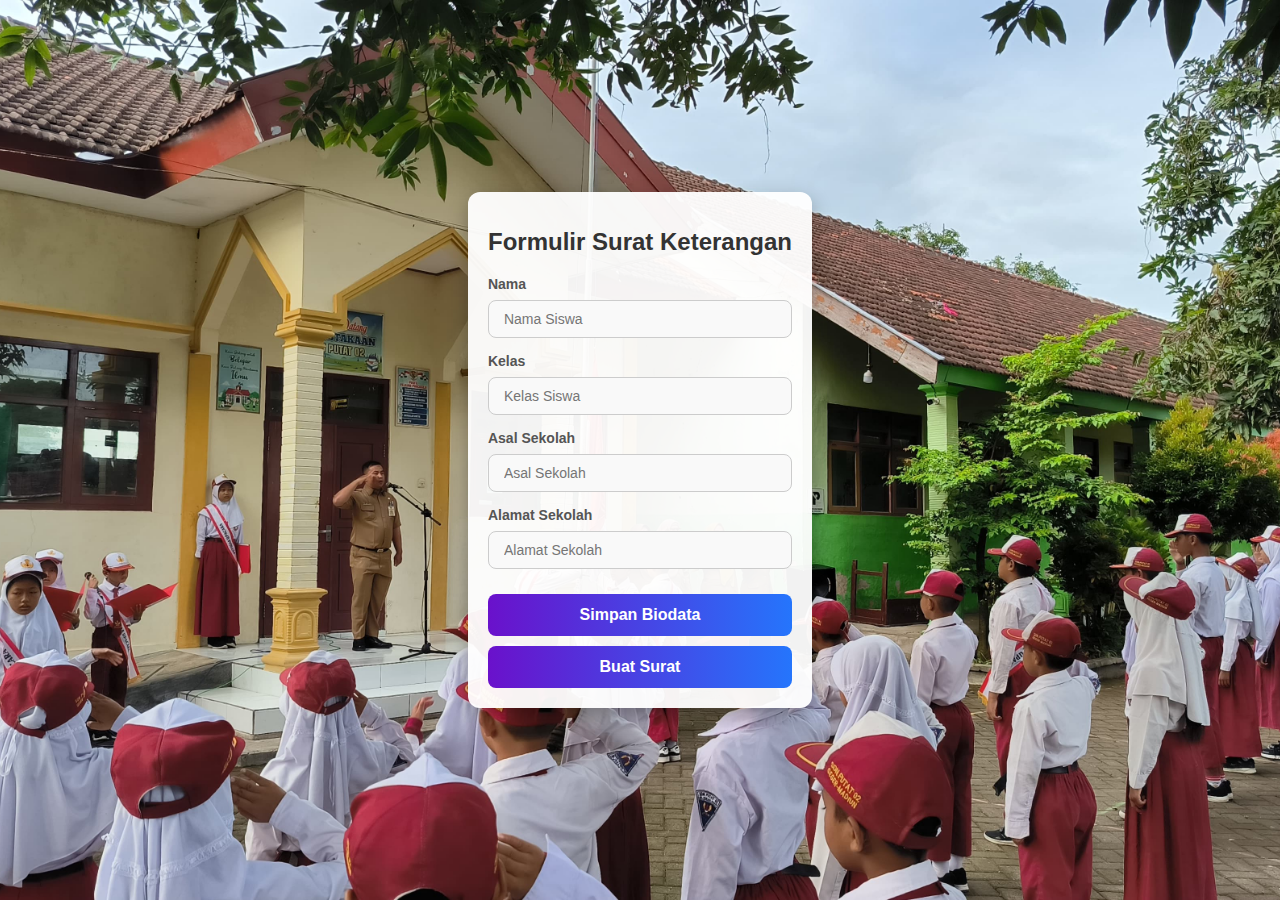
<file: index.html>
<!DOCTYPE html>
<html lang="id">
<head>
    <meta charset="UTF-8">
    <meta name="viewport" content="width=device-width, initial-scale=1.0">
    <title>Formulir Surat Keterangan</title>
    <link rel="stylesheet" href="index.css">
</head>
<body>
    <!-- Container untuk latar belakang -->
    <div class="background">
        <!-- Form untuk menambah/edit biodata siswa -->
        <div class="form-container">
            <h1>Formulir Surat Keterangan</h1>
             
            <form id="biodataForm">
                <div class="form-group">
                    <label for="nama">Nama</label>
                    <input type="text" name="nama" id="nama" placeholder="Nama Siswa" required>
                </div>
                <div class="form-group">
                    <label for="kelas">Kelas</label>
                    <input type="text" name="kelas" id="kelas" placeholder="Kelas Siswa" required>
                </div>
                <div class="form-group">
                    <label for="asal_sekolah">Asal Sekolah</label>
                    <input type="text" name="asal_sekolah" id="asal_sekolah" placeholder="Asal Sekolah" required>
                </div>
                <div class="form-group">
                    <label for="alamat_sekolah">Alamat Sekolah</label>
                    <input type="text" name="alamat_sekolah" id="alamat_sekolah" placeholder="Alamat Sekolah" required>
                </div>
                <button type="submit" id="saveButton" class="btn">Simpan Biodata</button>
                <button type="button" id="generate-surat" class="btn">Buat Surat</button>
            </form>
        </div>
    </div>

    <script src="script.js"></script>
</body>
</html>
</file>
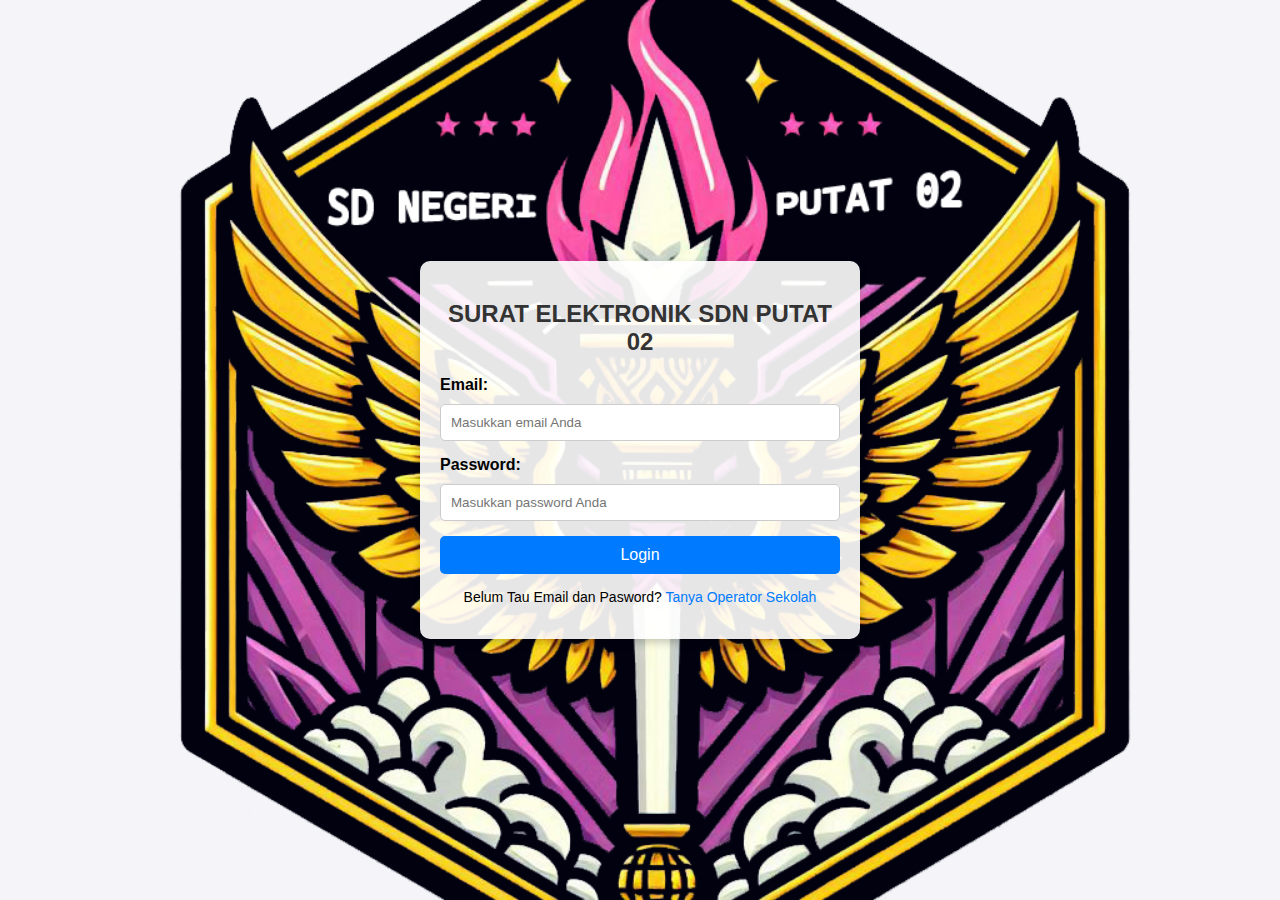
<file: aaa.html>
<!DOCTYPE html>
<html lang="id">
<head>
    <meta charset="UTF-8">
    <meta name="viewport" content="width=device-width, initial-scale=1.0">
    <title>SDN PUTAT 02</title>
    <link rel="stylesheet" href="login.css">
</head>
<body>
    <div class="login-container">
        <h2>SURAT ELEKTRONIK SDN PUTAT 02</h2>
        <form id="loginForm">
            <div class="form-group">
                <label for="email">Email:</label>
                <input type="email" id="email" name="email" placeholder="Masukkan email Anda" required>
            </div>
            <div class="form-group">
                <label for="password">Password:</label>
                <input type="password" id="password" name="password" placeholder="Masukkan password Anda" required>
            </div>
            <button type="submit">Login</button>
    
        </form>
        <p class="register-link">
            Belum Tau Email dan Pasword? <a href="#">Tanya Operator Sekolah</a>
        </p>
    </div>
        </div>
        <script src="id.js"></script>
    </body>
    </html>
</file>
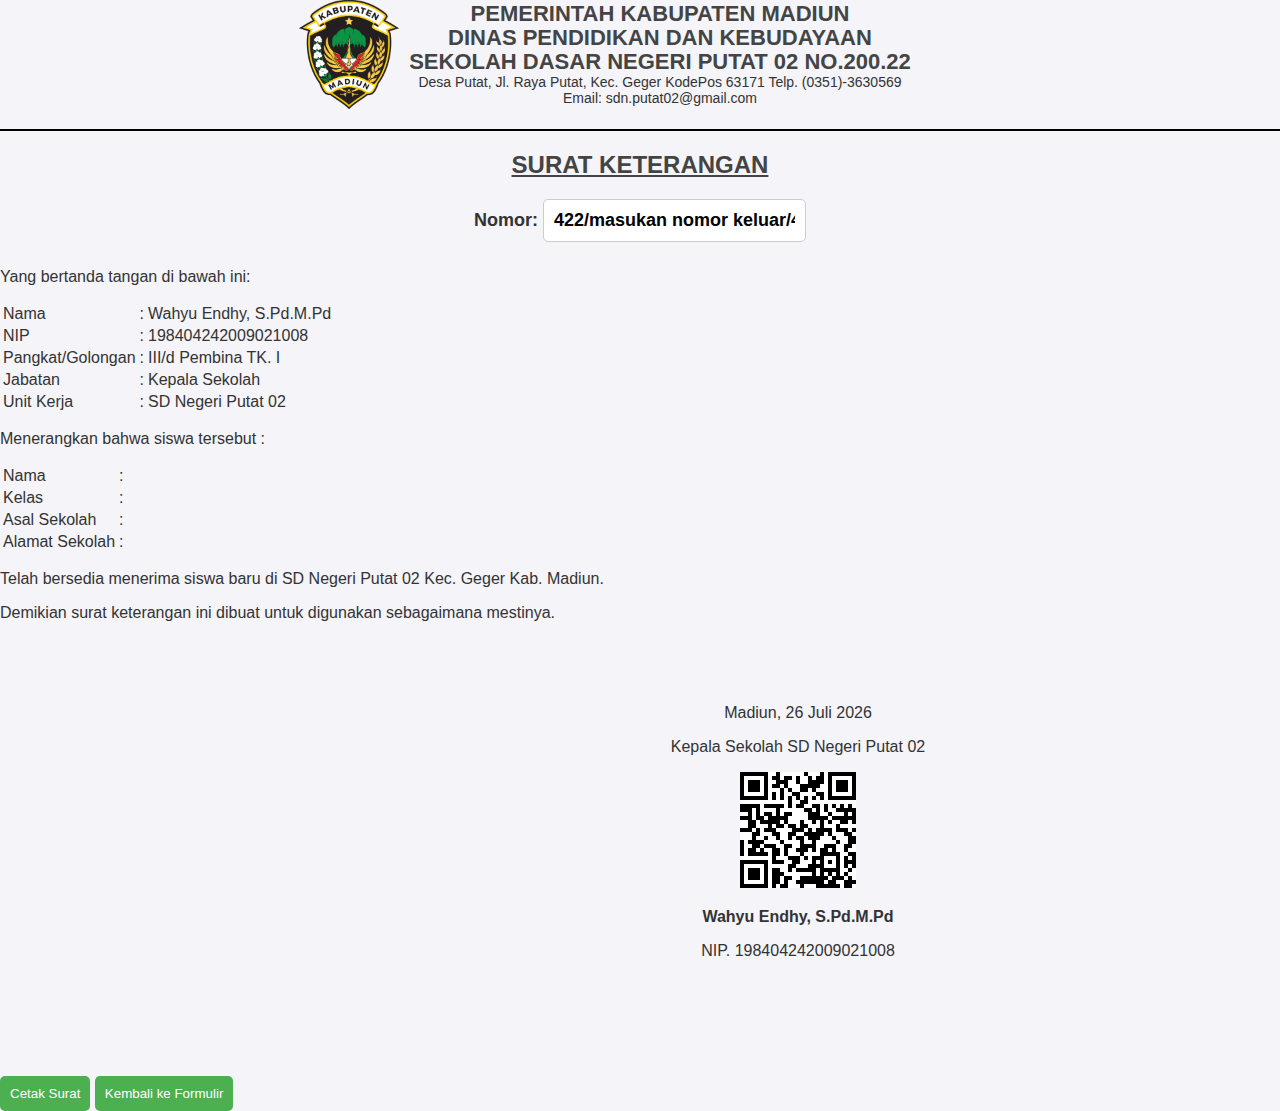
<file: surat.html>
<!DOCTYPE html>
<html lang="id">
<head>
    <meta charset="UTF-8">
    <meta name="viewport" content="width=device-width, initial-scale=1.0">
    <title>Surat Keterangan</title>
    <link rel="stylesheet" href="style.css">
</head>
<body>
    <div id="letter">
        <div class="kop-surat">
            <img src="assets/images/logokabmadiun.png" alt="Logo Kabupaten Madiun" class="logo">
            <div class="kop-info">
                <h2><strong>PEMERINTAH KABUPATEN MADIUN</strong></h2>
                <h2><strong>DINAS PENDIDIKAN DAN KEBUDAYAAN</strong></h2>
                <h2><strong>SEKOLAH DASAR NEGERI PUTAT 02 NO.200.22</strong></h2>
                <p>Desa Putat, Jl. Raya Putat, Kec. Geger KodePos 63171 Telp. (0351)-3630569</p>
                <p>Email: sdn.putat02@gmail.com</p>
            </div>
        </div>

        <hr>

        <div class="content">
            <h2 style="text-align: center;"><u>SURAT KETERANGAN</u></h2>
            <!-- Menambah nomor surat di bawah judul -->
        <div style="text-align: center; font-weight: bold; font-size: 18px;">
            <label for="nomor_surat">Nomor:</label>
            <input type="text" id="nomor_surat" value="422/masukan nomor keluar/402.107.200.22/2025" style="font-weight: bold; font-size: 18px;" />
        </div>

        <div class="content">
            <p>Yang bertanda tangan di bawah ini:</p>
            <table>
                <tr>
                    <td>Nama</td>
                    <td>:</td>
                    <td>Wahyu Endhy, S.Pd.M.Pd</td>
                </tr>
                <tr>
                    <td>NIP</td>
                    <td>:</td>
                    <td>198404242009021008</td>
                </tr>
                <tr>
                    <td>Pangkat/Golongan</td>
                    <td>:</td>
                    <td>III/d Pembina TK. I</td>
                </tr>
                <tr>
                    <td>Jabatan</td>
                    <td>:</td>
                    <td>Kepala Sekolah</td>
                </tr>
                <tr>
                    <td>Unit Kerja</td>
                    <td>:</td>
                    <td>SD Negeri Putat 02</td>
                </tr>
            </table>

            <p>Menerangkan bahwa siswa tersebut :</p>
            <table>
                <tr>
                    <td>Nama</td>
                    <td>:</td>
                    <td id="siswa-nama"></td>
                </tr>
                <tr>
                    <td>Kelas</td>
                    <td>:</td>
                    <td id="siswa-kelas"></td>
                </tr>
                <tr>
                    <td>Asal Sekolah</td>
                    <td>:</td>
                    <td id="siswa-asal-sekolah"></td>
                </tr>
                <tr>
                    <td>Alamat Sekolah</td>
                    <td>:</td>
                    <td id="siswa-alamat-sekolah"></td>
                </tr>
            </table>

            <p>Telah bersedia menerima siswa baru di SD Negeri Putat 02 Kec. Geger Kab. Madiun.</p>
            <p>Demikian surat keterangan ini dibuat untuk digunakan sebagaimana mestinya.</p>
        </div>
         <!-- Bagian Tanda Tangan -->
         <div class="signature">
            <p>Madiun, <span id="currentDate">......................</span></p>
            <p>Kepala Sekolah SD Negeri Putat 02</p>
            <img src="assets/images/TTdWahyu.gif" alt="Tanda Tangan" class="signature-img">
            <p><strong>Wahyu Endhy, S.Pd.M.Pd</strong></p>
            <p>NIP. 198404242009021008</p>
        </div>

        <!-- Stempel Elektronik -->
        <div class="stempel">
            <h2>APPROVED</h2>
        </div>

        <!-- Tempat untuk menampilkan tanggal cetak -->
        <div class="tanggal-cetak" id="tanggal-cetak"></div>
    </div>
    <div id="menu" class="menu">
        <button id="printBtn">Cetak Surat</button>
        <a href="index.html"><button>Kembali ke Formulir</button></a>
    </div>
</div>

    <script>
        // Menampilkan data yang disimpan di localStorage
        document.getElementById('siswa-nama').innerText = localStorage.getItem('nama');
        document.getElementById('siswa-kelas').innerText = localStorage.getItem('kelas');
        document.getElementById('siswa-asal-sekolah').innerText = localStorage.getItem('asalSekolah');
        document.getElementById('siswa-alamat-sekolah').innerText = localStorage.getItem('alamatSekolah');
    </script>
</body>
</html>

<script src="surat.js"></script>
</file>
<file: index.css>
/* Global styles */
body {
    margin: 0;
    padding: 0;
    font-family: 'Arial', sans-serif;
    display: flex;
    justify-content: center;
    align-items: center;
    min-height: 100vh;

    /* Gunakan gambar sebagai background */
    background-image: url('assets/images/fotobackground.jpeg');
    background-size: cover; /* Pastikan gambar menutupi seluruh halaman */
    background-position: center center; /* Memusatkan gambar */
    background-repeat: no-repeat; /* Jangan ulangi gambar */
    animation: moveBackground 50s linear infinite; /* Animasi background bergerak */
}

/* Animasi smooth untuk background */
@keyframes moveBackground {
    0% {
        background-position: 0% 50%; /* Awal posisi background */
    }
    50% {
        background-position: 50% 50%; /* Background bergerak ke kanan */
    }
    100% {
        background-position: 0% 50%; /* Background kembali ke kiri */
    }
}

/* Tambahan untuk responsif */
@media (max-width: 768px) {
    body {
        background-size: auto; /* Sesuaikan ukuran di perangkat kecil */
    }
}


/* Form container styling */
.form-container {
    background: rgba(255, 255, 255, 0.95); /* Latar belakang putih transparan */
    padding: 20px;
    border-radius: 12px;
    box-shadow: 0 8px 20px rgba(0, 0, 0, 0.3);
    text-align: center;
    max-width: 400px;
    width: 100%;
    box-sizing: border-box;
}

h1 {
    margin-bottom: 20px;
    font-size: 24px;
    color: #333;
}

/* Form fields styling */
.form-group {
    margin-bottom: 15px;
    text-align: left;
}

label {
    font-size: 14px;
    font-weight: bold;
    color: #555;
    display: block;
    margin-bottom: 8px;
}

input[type="text"] {
    width: 100%;
    padding: 10px 15px;
    border: 1px solid #ccc;
    border-radius: 8px;
    font-size: 14px;
    background: #f9f9f9;
    box-sizing: border-box;
    transition: all 0.3s ease;
}

input[type="text"]:focus {
    border-color: #6a11cb;
    outline: none;
    background: #fff;
    box-shadow: 0 4px 10px rgba(106, 17, 203, 0.2);
}

/* Button styling */
.btn {
    width: 100%;
    padding: 12px;
    background: linear-gradient(90deg, #6a11cb, #2575fc);
    color: #fff;
    border: none;
    border-radius: 8px;
    font-size: 16px;
    font-weight: bold;
    cursor: pointer;
    transition: all 0.3s ease;
    margin-top: 10px;
}

.btn:hover {
    background: linear-gradient(90deg, #2575fc, #6a11cb);
    box-shadow: 0 4px 10px rgba(39, 117, 252, 0.3);
}

/* Mobile-first styles */
@media (max-width: 768px) {
    body {
        padding: 0 10px; /* Tambahkan padding untuk ruang ekstra */
    }

    .form-container {
        padding: 15px;
    }

    h1 {
        font-size: 20px;
    }

    .btn {
        font-size: 14px;
        padding: 10px;
    }

    label {
        font-size: 12px;
    }

    input[type="text"] {
        padding: 8px 10px;
        font-size: 13px;
    }
}

@media (max-width: 480px) {
    .form-container {
        border-radius: 8px;
        padding: 10px;
    }

    h1 {
        font-size: 18px;
        margin-bottom: 15px;
    }

    .btn {
        font-size: 13px;
    }

    input[type="text"] {
        padding: 6px 8px;
        font-size: 12px;
    }

    label {
        font-size: 11px;
    }
}
</file>
<file: login.css>
body {
    font-family: Arial, sans-serif;
    margin: 0;
    padding: 0;
    display: flex;
    justify-content: center;
    align-items: center;
    min-height: 100vh;
    background-color: #f4f4f9;
}

.login-container {
    width: 100%;
    max-width: 400px;
    background: #fff;
    padding: 20px;
    border-radius: 8px;
    box-shadow: 0 4px 8px rgba(0, 0, 0, 0.2);
    text-align: center;
}

h2 {
    margin-bottom: 20px;
    color: #333;
}

.form-group {
    margin-bottom: 15px;
    text-align: left;
}

label {
    font-weight: bold;
    display: block;
    margin-bottom: 5px;
}

input[type="email"],
input[type="password"] {
    width: 100%;
    padding: 10px;
    margin-top: 5px;
    border: 1px solid #ccc;
    border-radius: 5px;
    box-sizing: border-box;
}

button {
    width: 100%;
    padding: 10px;
    background-color: #007BFF;
    color: white;
    border: none;
    border-radius: 5px;
    cursor: pointer;
    font-size: 16px;
}

button:hover {
    background-color: #0056b3;
}

.register-link {
    margin-top: 15px;
    font-size: 14px;
}

.register-link a {
    color: #007BFF;
    text-decoration: none;
}

.register-link a:hover {
    text-decoration: underline;
}




/*background 

/* Background halaman */
body {
    margin: 0;
    padding: 0;
    display: flex;
    justify-content: center;
    align-items: center;
    min-height: 100vh;
    font-family: Arial, sans-serif;

    /* Gunakan gambar sebagai background */
    background-image: url('assets/images/logosd.png'); /* Ganti dengan path gambar Anda */
    background-size: cover; /* Memastikan gambar menutupi seluruh halaman */
    background-position: center; /* Memusatkan gambar */
    background-repeat: no-repeat; /* Jangan ulangi gambar */
    animation: moveBackground 20s linear infinite; /* Animasi smooth */

    /* Atau gunakan warna gradien sebagai background */
    /* background: linear-gradient(135deg, #4e54c8, #8f94fb); */
}

/* Styling untuk login container */
.login-container {
    width: 100%;
    max-width: 400px;
    background: rgba(255, 255, 255, 0.9); /* Latar belakang putih transparan */
    padding: 20px;
    border-radius: 10px;
    box-shadow: 0 4px 8px rgba(0, 0, 0, 0.2);
    text-align: center;
}

h2 {
    margin-bottom: 20px;
    color: #333;
}

.form-group {
    margin-bottom: 15px;
    text-align: left;
}

label {
    font-weight: bold;
    display: block;
    margin-bottom: 5px;
}

input[type="email"],
input[type="password"] {
    width: 100%;
    padding: 10px;
    margin-top: 5px;
    border: 1px solid #ccc;
    border-radius: 5px;
    box-sizing: border-box;
}

button {
    width: 100%;
    padding: 10px;
    background-color: #007BFF;
    color: white;
    border: none;
    border-radius: 5px;
    cursor: pointer;
    font-size: 16px;
}

button:hover {
    background-color: #0056b3;
}

.register-link {
    margin-top: 15px;
    font-size: 14px;
}

.register-link a {
    color: #007BFF;
    text-decoration: none;
}

.register-link a:hover {
    text-decoration: underline;
}




/* Animasi smooth background */
@keyframes moveBackground {
    0% {
        background-position: center 0;
    }
    100% {
        background-position: center 100%;
    }
}
</file>
<file: style.css>
body {
    font-family: Arial, sans-serif;
    margin: 0;
    padding: 0;
    background-color: #f4f4f9;
    color: #333;
}

.container {
    width: 80%;
    margin: 20px auto;
    background: #fff;
    padding: 20px;
    box-shadow: 0 0 10px rgba(0, 0, 0, 0.1);
    
}

h1, h2 {
    text-align: center;
    color: #444;
}

form {
    display: flex;
    flex-direction: column;
}

label {
    margin-top: 10px;
    font-weight: bold;
}

input {
    margin-bottom: 10px;
    padding: 10px;
    border: 1px solid #ccc;
    border-radius: 5px;
}

button {
    padding: 10px;
    background-color: #4caf50;
    color: white;
    border: none;
    border-radius: 5px;
    cursor: pointer;
    margin-top: 10px;
}

button:hover {
    background-color: #45a049;
}

.letter {
    max-width: 800px;
    margin: auto;
    padding: 20px;
    border: 1px solid #ccc;
    border-radius: 10px;
    box-shadow: 0 0 10px rgba(0, 0, 0, 0.1);
    background-color: #fff;
}

#display-date {
    margin-top: 20px;
    font-weight: bold;
}


.logo {
    width: 20px; /* Ukuran logo */
    height: auto;
    width: 100px; /* Ukuran logo */
    margin-left: 10px; /* Geser logo ke kanan */
    margin-right: 0px; /* Geser logo ke kiri */
}


.kop-info {
    text-align: center; /* Menyelaraskan teks */
}

.kop-info h3 {
    margin: 2px 0; /* Jarak antar baris teks */
    font-size: 18px;
    font-weight: normal;
}

.kop-info h2 {
    margin: 5px 0;
    font-size: 22px;
    font-weight: bold;
}

.kop-info p {
    margin: 2px 0;
    font-size: 14px;
}

hr {
    border: 1px solid black; /* Garis pembatas di bawah kop surat */
    margin: 20px 0;
}


.kop-surat {
    display: flex;
    align-items: center; /* Menyelaraskan logo dan teks secara vertikal */
    justify-content: center; /* Menempatkan elemen di tengah */
    gap: 10px; /* Jarak antara logo dan teks */
    margin-bottom: 0px;
    margin-right: 80px; /* Geser logo ke kiri */
}


.kop-info {
    text-align: center; /* Teks rata tengah */
    line-height: 1; /* Spasi antar baris tunggal */
    margin: 0; /* Hilangkan margin default */
    padding: 0; /* Hilangkan padding default */
}

.kop-info h1, .kop-info h2, .kop-info p {
    margin: 2px 0; /* Jarak antar elemen teks minimal */
}




/*TANDA TANGAN */

.signature {
    white-space: nowrap; /* Mencegah teks untuk berpindah baris */
    text-align: center;  /* Mengatur teks ke kiri */
    padding: 50px;
    margin-left: 300px; /* Memberikan margin kiri untuk penempatan lebih ke tengah */
    margin-bottom: 40px;  /* Memberikan jarak atas untuk memisahkan tanda tangan dari isi surat */
    margin-top: 0px;
    width: 70%;
    word-wrap: break-word; /* Membungkus kata yang terlalu panjang */
 
  
  
  
   
   
}


.signature .signature-title {
    margin-top: -10px;
    font-weight: bold;
}

  




@media print {
    body {
        font-family: Arial, sans-serif;
    }

    #letter {
        width: 100%;
        padding: 10px;
        background: white;
        border: 1px solid #ddd;
    }

    #print {
        display: none;  /* Sembunyikan tombol print saat mencetak */
    }
}



/*tanda tangan */




.menu-container.nomorSurat {
    display: none;  /* Menyembunyikan kolom menu */
}




.stempel {
    position: relative;
    display: inline-block;
    padding: 20px;
    background-color: #473f3f00;
    color: white;
    font-size: 1rem;
    font-weight: bold;
    text-align: center;
    border-radius: 10px;
    box-shadow: 10px 10px 15px rgba(0, 0, 0, 0); /* Efek bayangan */
}

.stempel h2 {
    margin: 0;
}

 /* Default: Stempel hanya muncul di layar */
 .stempel {
    display: none; /* Sembunyikan di layar */
}

/* Ketika halaman dicetak */
@media print {
    .stempel {
        display: inline-block; /* Tampilkan saat di print */
        padding: 20px;
        background-color: #28a745;
        color: white;
        font-size: 2rem;
        font-weight: bold;
        text-align: center;
        border-radius: 10px;
        box-shadow: 10px 10px 15px rgba(0, 0, 0, 0); /* Efek bayangan */
    }
}


@media print {
    #biodataForm, #menu {
        display: none; /* Menyembunyikan form biodata dan menu tombol saat mencetak */
    }
}
</file>
